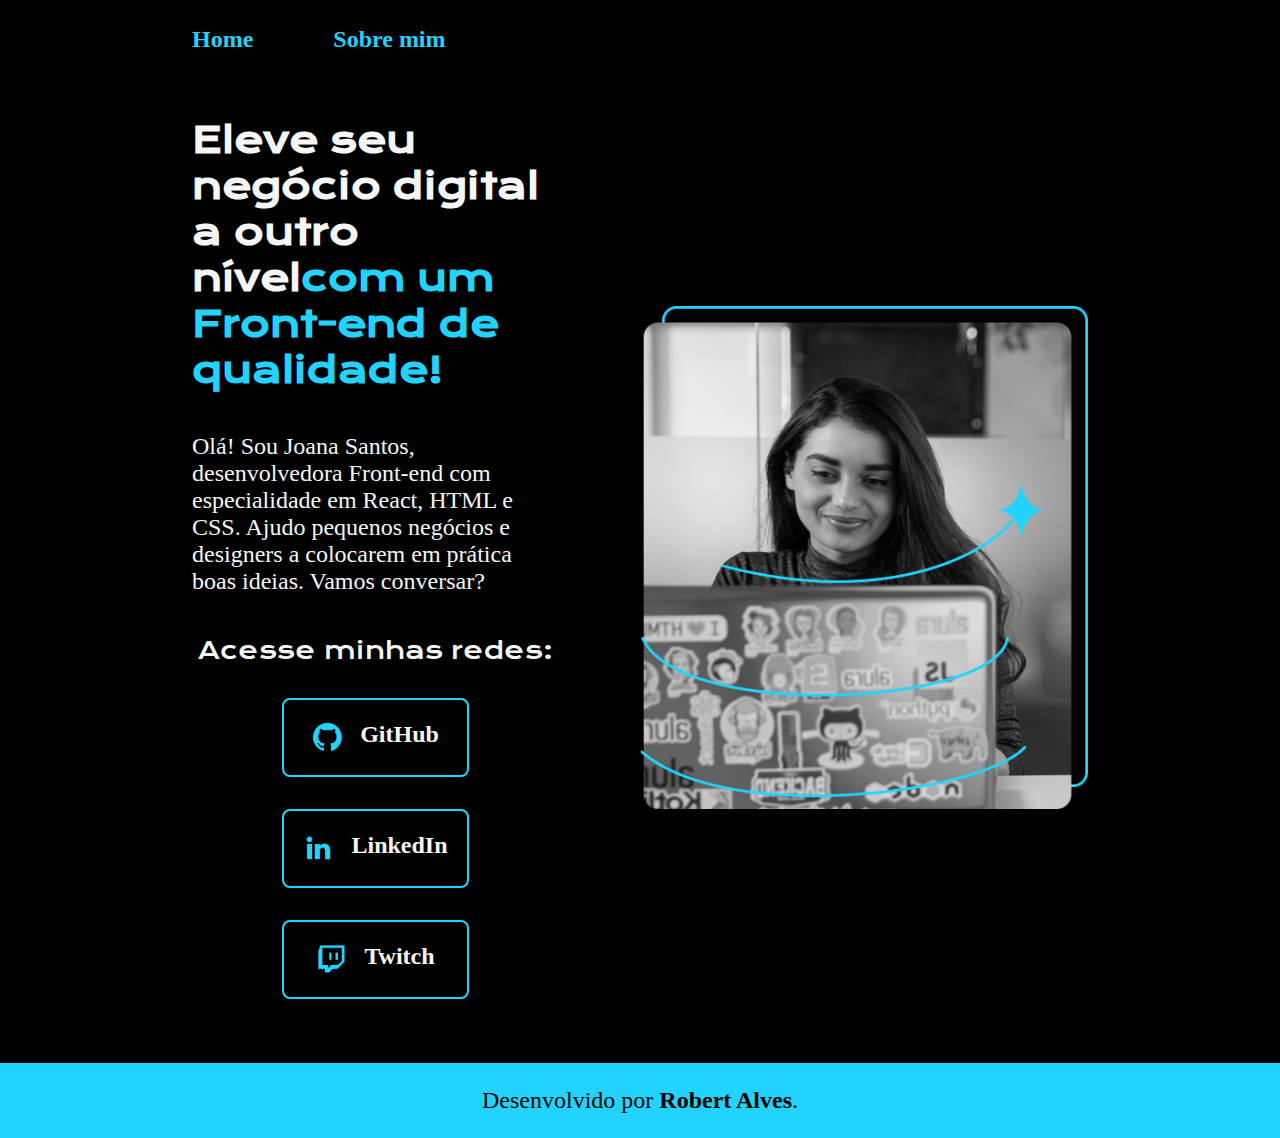
<file: index.html>
<!DOCTYPE html>
<html lang="pt-br">

<head>
    <meta charset="UTF-8">
    <meta http-equiv="X-UA-Compatible" content="IE=edge">
    <meta name="viewport" content="width=device-width, initial-scale=1.0">
    <title>Portifolio</title>
    <link rel="stylesheet" href="styles/style.css">
</head>

<body>
    <header class="cabecalho">
        <nav class="cabecalho__menu">
            <a class="cabecalho__menu_link" href="index.html">Home</a>

            <a class="cabecalho__menu_link" href="about.html">Sobre mim</a>
        </nav>
    </header>
    <main class="apresentacao">
        <section class="apresentacao__conteudo">
            <h1 class="apresentacao__conteudo__titulo">Eleve seu negócio digital a outro nível<strong 
            class="titulo-destaque">com um Front-end de qualidade!
            </strong></h1>
            <p class="apresentacao__conteudo__texto">Olá! Sou Joana Santos, desenvolvedora
            Front-end com especialidade em React, HTML e
            CSS. Ajudo pequenos negócios e designers a
            colocarem em prática boas ideias. Vamos
            conversar?</p>
            <div class="apresentacao__links">
                <h2 class="apresentacao__links__subtitulo">Acesse minhas redes:</h2>
                
                <a class="apresentacao__links__navegacao" href="#">
                   <img src="imagem/github.png" alt="Logo github"> GitHub</a>

                <a class="apresentacao__links__navegacao" href="#">
                    <img src="imagem/linkedin.png" alt="Logo LinkedIn">
                    LinkedIn</a>

                <a class="apresentacao__links__navegacao" href="#">
                    <img src="imagem/twitch.png" alt="Logo Twitch">
                    Twitch
                </a>
            </div>
        </section>
        <img class="apresentacao__imagem" src="imagem/Imagem.png" alt="Foto da Joana Santos programando">
    </main>
    <footer class="rodape">
        <p>Desenvolvido por <a href="#">Robert Alves</a>.</p>
    </footer>
</body>

</html>
</file>
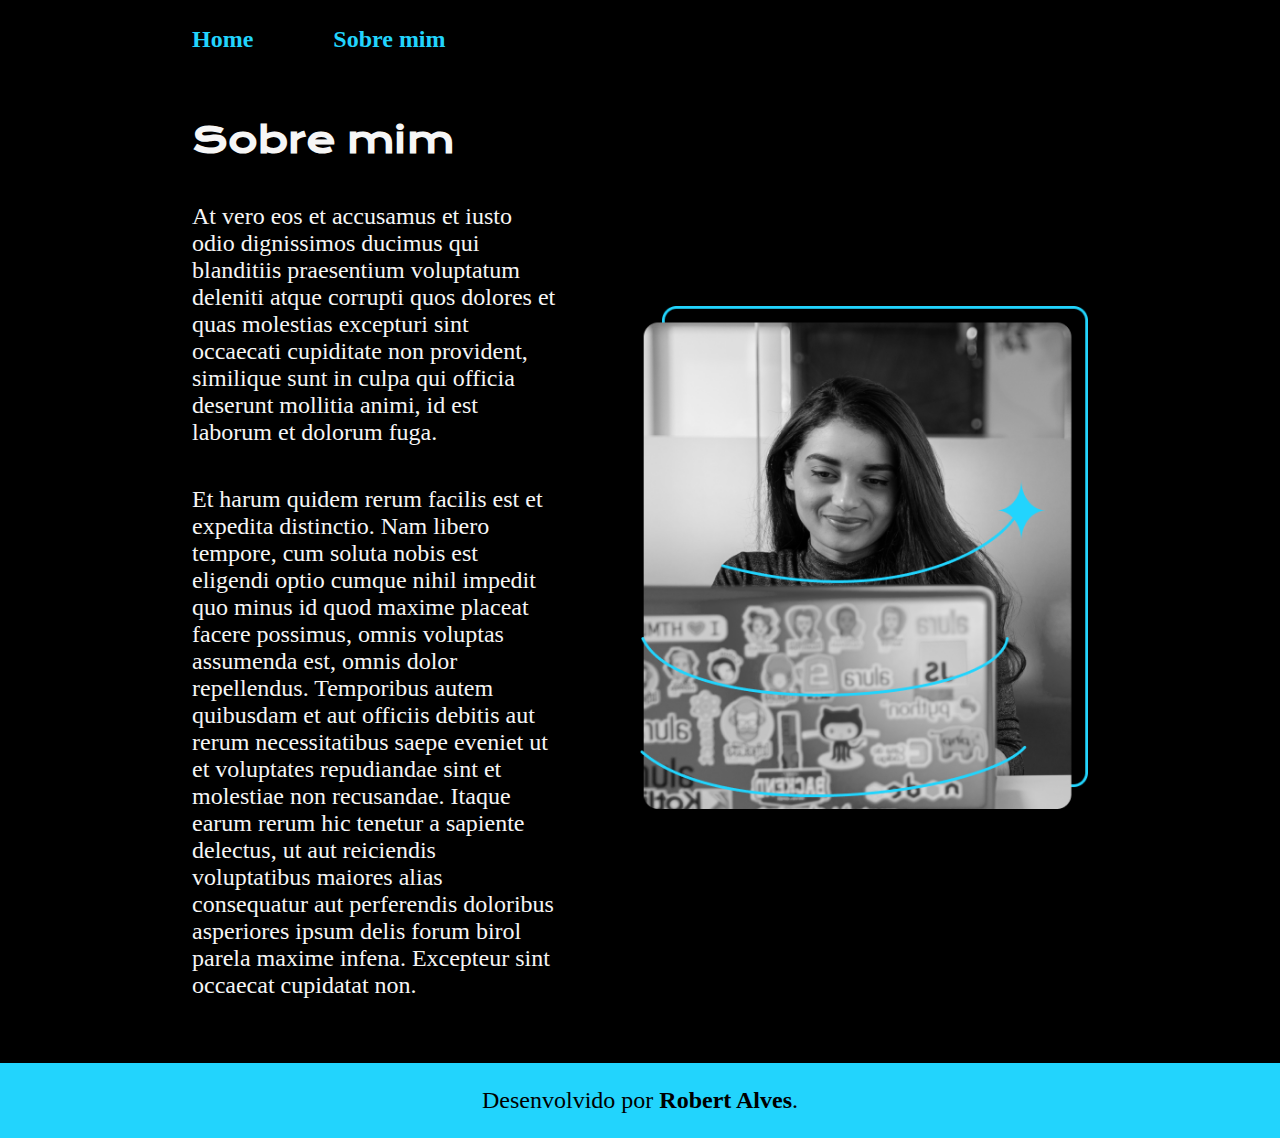
<file: about.html>
<!DOCTYPE html>
<html lang="pt-br">
<head>
    <meta charset="UTF-8">
    <meta name="viewport" content="width=device-width, initial-scale=1.0">
    <title>Sobre mim</title>
    <link rel="stylesheet" href="styles/style.css">
</head>
<body>
    <header class="cabecalho">
        <nav class="cabecalho__menu">
            <a class="cabecalho__menu_link" href="index.html">Home</a>

            <a class="cabecalho__menu_link" href="about.html">Sobre mim</a>
        </nav>
    </header>

    <main class="apresentacao">
        <section class="apresentacao__conteudo">
            <h1 class="apresentacao__conteudo__titulo">Sobre mim</h1>
            <p class="apresentacao__conteudo__texto">At vero eos et accusamus et iusto odio dignissimos ducimus qui blanditiis praesentium voluptatum deleniti atque corrupti quos dolores et quas molestias excepturi sint occaecati cupiditate non provident, similique sunt in culpa qui officia deserunt mollitia animi, id est laborum et dolorum fuga.</p>
            <p class="apresentacao__conteudo__texto">Et harum quidem rerum facilis est et expedita distinctio. Nam libero tempore, cum soluta nobis est eligendi optio cumque nihil impedit quo minus id quod maxime placeat facere possimus, omnis voluptas assumenda est, omnis dolor repellendus. Temporibus autem quibusdam et aut officiis debitis aut rerum necessitatibus saepe eveniet ut et voluptates repudiandae sint et molestiae non recusandae. Itaque earum rerum hic tenetur a sapiente delectus, ut aut reiciendis voluptatibus maiores alias consequatur aut perferendis doloribus asperiores ipsum delis forum birol parela maxime infena. Excepteur sint occaecat cupidatat non.</p>
        </section>
        <img class="apresentacao__imagem" src="imagem/Imagem.png" alt="Foto da Joana Santos programando">
    </main>

    <footer class="rodape">
        <p>Desenvolvido por <a href="#">Robert Alves</a>.</p>
    </footer>
</body>
</html>
</file>
<file: styles/style.css>
@import url('https://fonts.googleapis.com/css2?family=Krona+One&family=Montserrat:wght@400;600&display=swap');

* {
    margin: 0;
    padding: 0;
}

:root {
    --cor-primaria: #000000;
    --cor-secundaria: #f6f6f6;
    --cor-terciaria: #22d4fd;
    --cor-hover: #272727;

    --fonte-primaria: 'Krona One', sans-serif;
    --fonte-secundaria
}

body {
    box-sizing: border-box;
    background-color: var(--cor-primaria);
    color: var(--cor-secundaria);
}

.cabecalho {
    padding: 2% 0 0 15%;
}

.cabecalho__menu {
    display: flex;
    gap: 80px;
}

.cabecalho__menu_link {
    font-family: var(--fonte-secundaria);
    font-size: 1.5rem;
    font-weight: 600;
    color: var(--cor-terciaria);
    text-decoration: none;
}

.apresentacao {
    padding: 5% 15%;
    display: flex;
    align-items: center;
    justify-content: space-between;
    gap: 82px;
}

.apresentacao__conteudo {
    width: 50%;
    display: flex;
    flex-direction: column;
    gap: 40px;
}

.apresentacao__conteudo__titulo {
    font-size: 2.25rem;
    font-family: var(--fonte-primaria);
}

.titulo-destaque {
    color: var(--cor-terciaria);
}

.apresentacao__conteudo__texto {
    font-size: 1.5rem;
    font-family: var(--fonte-secundaria);
}

.apresentacao__links {
    display: flex;
    flex-direction: column;
    justify-content: space-between;
    align-items: center;
    gap: 32px;
}

.apresentacao__links__subtitulo {
    font-family: var(--fonte-primaria);
    font-weight: 400;
    font-size: 1.5rem;
}

.apresentacao__links__navegacao {
    display: flex;
    justify-content: center;
    gap: 16px;
    width: 50%;
    text-align: center;
    border-radius: 8px;
    font-size: 1.5rem;
    font-weight: 600;
    padding: 21.5px 0;
    text-decoration: none;
    color: var(--cor-secundaria);
    font-family: var(--fonte-secundaria);
    border: 2px solid var(--cor-terciaria);
}

.apresentacao__links__link:hover {
    background-color: var(--cor-hover);
}

.apresentacao__imagem{
    width: 50%;
}

.rodape {
    background-color: var(--cor-terciaria);
    color: var(--cor-primaria);
    padding: 24px;
    text-align: center;
    font-size: 1.5rem;
    font-family: var(--fonte-secundaria);
    font-weight: 400;
}

.rodape>p>a {
    text-decoration: none;
    color: var(--cor-primaria);
    font-family: var(--fonte-secundaria);
    font-weight: 800;
}

@media (max-width: 1200px) {
    .cabecalho{
        padding: 10%;
    }

    .cabecalho__menu {
        justify-content: center;
    }

    .apresentacao{
        flex-direction: column-reverse;
        padding: 5%;   
    }
    .apresentacao__conteudo{
        width: auto;
    }

}
</file>
